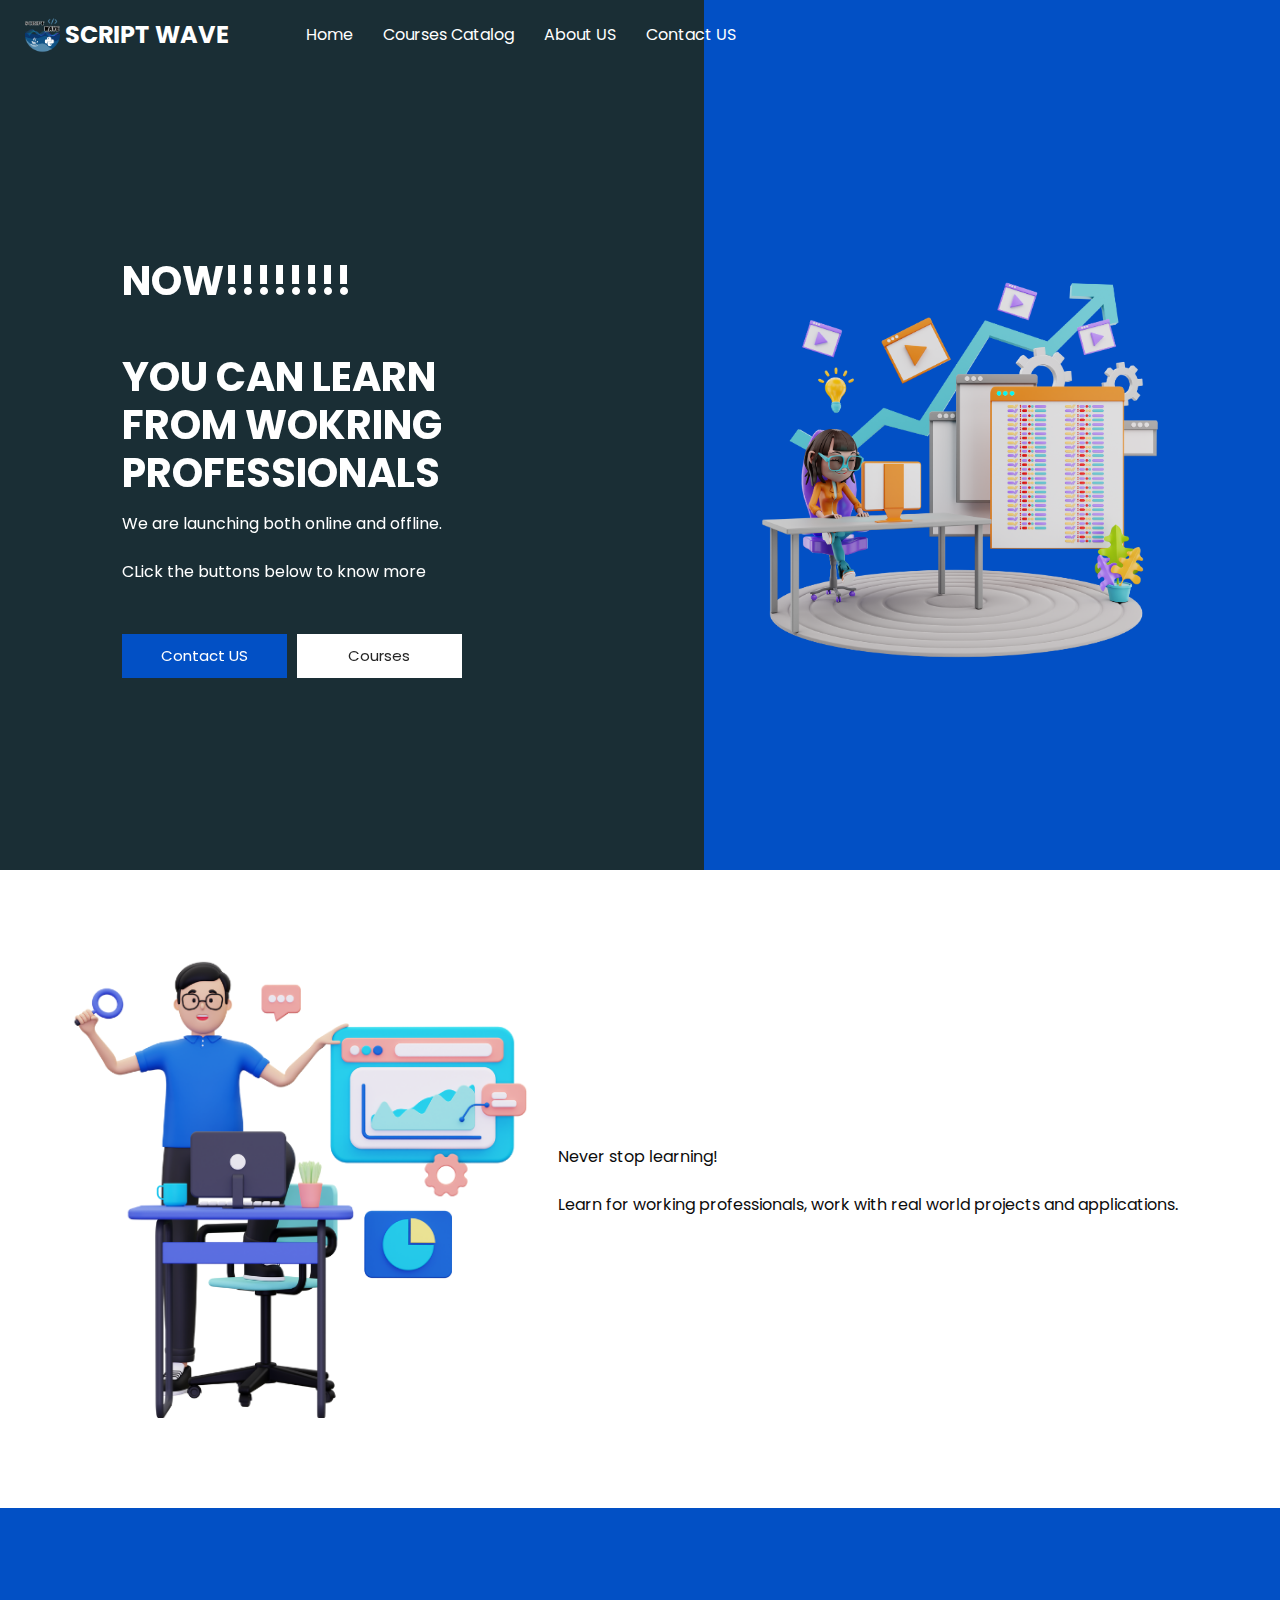
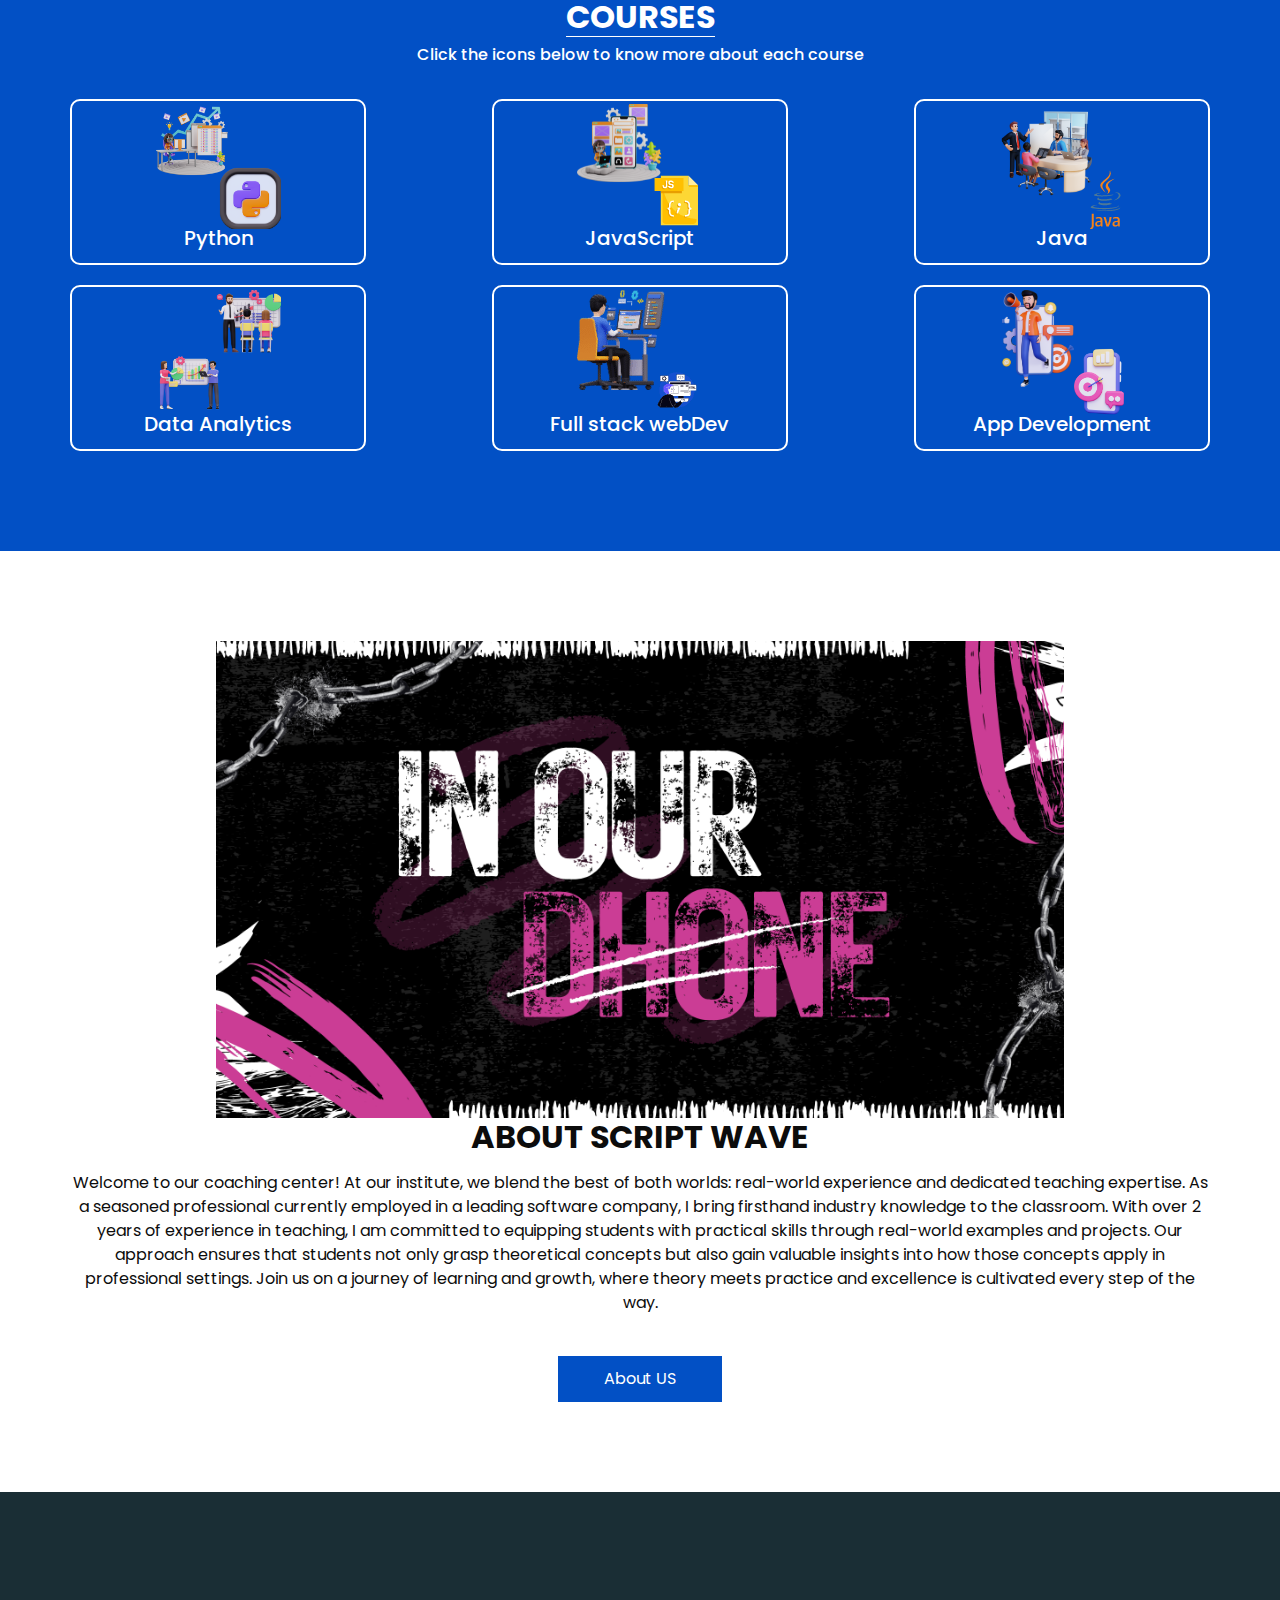
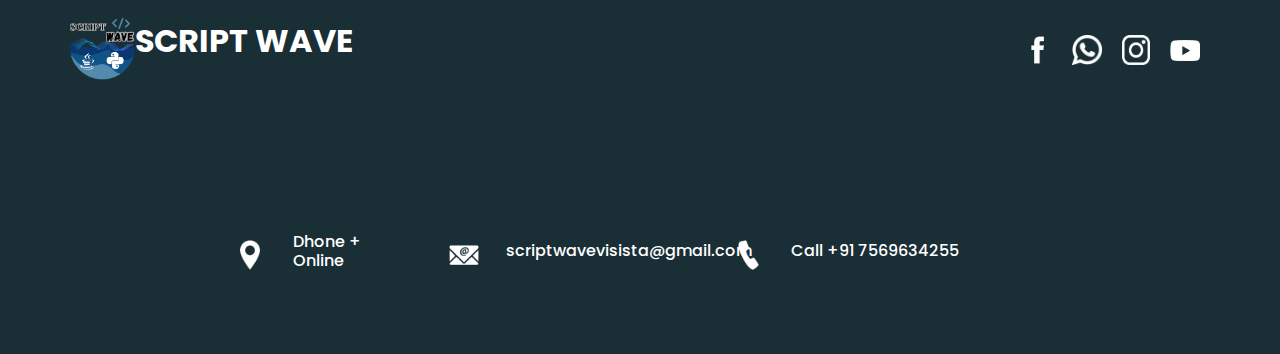
<file: index.html>
<!DOCTYPE html>
<html>

<head>
  <!-- Basic -->
  <meta charset="utf-8" />
  <meta http-equiv="X-UA-Compatible" content="IE=edge" />
  <!-- Mobile Metas -->
  <meta name="viewport" content="width=device-width, initial-scale=1, shrink-to-fit=no" />
  <!-- Site Metas -->
  <meta name="keywords" content="" />
  <meta name="description" content="" />
  <meta name="author" content="" />

  <title>Script Wave</title>
  <link rel="icon" href="images/logo.png" type="image/x-icon">

  <!-- bootstrap core css -->
  <link rel="stylesheet" type="text/css" href="css/bootstrap.css" />

  <link href="https://fonts.googleapis.com/css?family=Poppins:400,700&display=swap" rel="stylesheet">
  <!-- Custom styles for this template -->
  <link href="css/style.css" rel="stylesheet" />
  <!-- responsive style -->
  <link href="css/responsive.css" rel="stylesheet" />
</head>
<!-- Google tag (gtag.js) -->
<script async src="https://www.googletagmanager.com/gtag/js?id=G-L0RWZ3F7BE"></script>
<script>
  window.dataLayer = window.dataLayer || [];
  function gtag(){dataLayer.push(arguments);}
  gtag('js', new Date());

  gtag('config', 'G-L0RWZ3F7BE');
</script>
<body>
  <div class="hero_area">
    <!-- header section strats -->
    <header class="header_section">
      <div class="container-fluid">
        <nav class="navbar navbar-expand-lg custom_nav-container">
          <a class="navbar-brand" href="index.html">
            <img src="images/logo.png" alt="" />
            <span>
              SCRIPT WAVE
            </span>
          </a>
          <button style="display: none;" class="navbar-toggler" type="button" data-toggle="collapse" data-target="#navbarSupportedContent" aria-controls="navbarSupportedContent" aria-expanded="false" aria-label="Toggle navigation">
            <span class="navbar-toggler-icon"></span>
          </button>

          <div class="collapse navbar-collapse">
            <ul class="navbar-nav  ">
              <li class="nav-item active">
                <a class="nav-link" href="index.html">Home <span class="sr-only">(current)</span></a>
              </li>
              <li class="nav-item">
                <a class="nav-link" href="Courses.html">Courses Catalog </a>
              </li>
              <li class="nav-item">
                <a class="nav-link" href="about.html"> About US</a>
              </li>
              <!-- <li class="nav-item">
                <a class="nav-link" href="work.html">Work </a>
              </li> -->
              <li class="nav-item">
                <a class="nav-link" href="Contact.html"> Contact US </a>
              </li>
              
            </ul>
            <div class="user_option">
              <a href="">
                <span>
                </span>
              </a>
              <!-- <form class="form-inline my-2 my-lg-0 ml-0 ml-lg-4 mb-3 mb-lg-0">
                <button class="btn  my-2 my-sm-0 nav_search-btn" type="submit"></button>
              </form> -->
            </div>
          </div>
          <div>
            <div class="custom_menu-btn ">
              <!-- <button>
                <span class=" s-1">

                </span>
                <span class="s-2">

                </span>
                <span class="s-3">

                </span>
              </button> -->
            </div>
          </div>

        </nav>
      </div>
    </header>
    <!-- end header section -->
    <!-- slider section -->
    <section class="slider_section ">
      <div class="carousel_btn-container">
        <!-- <a class="carousel-control-prev" href="#carouselExampleIndicators" role="button" data-slide="prev">
          <span class="sr-only">Previous</span>
        </a>
        <a class="carousel-control-next" href="#carouselExampleIndicators" role="button" data-slide="next">
          <span class="sr-only">Next</span>
        </a> -->
      </div>
      <div id="carouselExampleIndicators" class="carousel slide" data-ride="carousel">
        <!-- <ol class="carousel-indicators">
          <li data-target="#carouselExampleIndicators" data-slide-to="0" class="active">01</li>
          <li data-target="#carouselExampleIndicators" data-slide-to="1">02</li>
          <li data-target="#carouselExampleIndicators" data-slide-to="2">03</li>
        </ol> -->
        <div class="carousel-inner">
          <div class="carousel-item active">
            <div class="container-fluid">
              <div class="row">
                <div class="col-md-5 offset-md-1">
                  <div class="detail-box">
                    <h1>
                      NOW!!!!!!!! <br> <br>
                      You can Learn <br>
                      from wokring professionals
                    </h1>
                    <p>
                      We are launching both online and offline. 
                      <br> <br>
                      CLick the buttons below to know more
                    </p>
                    <div class="btn-box">
                      <a href="Contact.html" class="btn-1">
                        Contact US
                      </a>
                      <a href="Courses.html" class="btn-2">
                        Courses
                      </a>
                    </div>
                  </div>
                </div>
                <div class="offset-md-1 col-md-4 img-container">
                  <div class="img-box">
                    <img src="images/Slider-3.png" alt="">
                  </div>
                </div>
              </div>
            </div>
          </div>
          <!-- <div class="carousel-item ">
            <div class="container-fluid">
              <div class="row">
                <div class="col-md-5 offset-md-1">
                  <div class="detail-box">
                    <h1>
                    NOW!!!!!!!! <br>  <br>
                    You can Learn <br>
                    from wokring professionals
                  </h1>
                    <p>
                      It is a long established fact that a reader will be distracted by
                      the readable content of a page
                    </p>
                    <div class="btn-box">
                      <a href="" class="btn-1">
                        About Us
                      </a>
                      <a href="" class="btn-2">
                        Get A Quote
                      </a>
                    </div>
                  </div>
                </div>
                <div class="offset-md-1 col-md-4 img-container">
                  <div class="img-box">
                    <img src="images/Slider-1.png" alt="">
                  </div>
                </div>
              </div>
            </div>
          </div>
          <div class="carousel-item ">
            <div class="container-fluid">
              <div class="row">
                <div class="col-md-5 offset-md-1">
                  <div class="detail-box">
                    <h1>
                      NOW!!!!!!!! <br>  <br>
                      You can Learn <br>
                      from wokring professionals
                    </h1>
                    <p>
                      It is a long established fact that a reader will be distracted by
                      the readable content of a page
                    </p>
                    <div class="btn-box">
                      <a href="" class="btn-1">
                        About Us
                      </a>
                      <a href="" class="btn-2">
                        Get A Quote
                      </a>
                    </div>
                  </div>
                </div>
                <div class="offset-md-1 col-md-4 img-container">
                  <div class="img-box">
                    <img src="images/Slider-2.png" alt="">
                  </div>
                </div>
              </div>
            </div>
          </div>
        </div> -->

      </div>

    </section>
    <!-- end slider section -->
  </div>


  <!-- experience section -->

  <section class="experience_section layout_padding">
    <div class="container">
      <div class="row">
        <div class="col-md-5">
          <div class="img-box">
            <img src="images/experience-img.png" alt="">
          </div>
        </div>
        <div class="col-md-7">
          <div class="detail-box">
            <div class="heading_container">
              <p>
              Never stop learning! <br> <br>
              Learn for working professionals, work with real world projects and applications.
            </p>
            </div>
            <p>
              
            </p>
            <!-- <div class="btn-box">
              <a href="" class="btn-1">
                Read More
              </a>
              <a href="" class="btn-2">
                Hire
              </a>
            </div> -->
          </div>
        </div>

      </div>
    </div>
  </section>

  <!-- end experience section -->

  <!-- category section -->

  <section class="category_section layout_padding">
    <div class="container">
      <div class="heading_container">
        <h2>
          Courses
        </h2>
      </div>
      <div id="click_here"><h6>Click the icons below to know more about each course</h6></div>
      <div class="category_container">

        <div class="box">
          <div class="img-box">
            <a href="https://script-wave1234567.my.canva.site/swpy"  target="_blank"><img src="images/c1.png" alt=""></a>
          </div>
          <div class="detail-box">
            <h5>
              <a href="https://script-wave1234567.my.canva.site/swpy"  target="_blank" style="color: white;">Python </a>
            </h5>
          </div>
        </div>
        <div class="box">
          <div class="img-box">
            <a href="https://script-wave1234567.my.canva.site/swjs" target="_blank"><img src="images/c2.png" alt=""></a>
          </div>
          <div class="detail-box">
            <h5>
              <a href="https://script-wave1234567.my.canva.site/swjs" target="_blank" style="color: white;">JavaScript </a>
            </h5>
          </div>
        </div>
        <div class="box">
          <div class="img-box">
            <a href="https://script-wave1234567.my.canva.site/swjava" target="_blank"><img src="images/c3.png" alt=""></a>
          </div>
          <div class="detail-box">
            <h5>
              <a href="https://script-wave1234567.my.canva.site/swjava"  target="_blank"style="color: white;">Java </a>
            </h5>
          </div>
        </div>
        <div class="box">
          <div class="img-box">
            <a href="https://script-wave1234567.my.canva.site/swana" target="_blank"><img src="images/c4.png" alt=""></a>
          </div>
          <div class="detail-box">
            <h5>
              <a href="https://script-wave1234567.my.canva.site/swana" target="_blank" style="color: white;">Data Analytics </a>
            </h5>
          </div>
        </div>
        <div class="box">
          <div class="img-box">
            <a href="https://script-wave1234567.my.canva.site/swfs" target="_blank"><img src="images/c5.png" alt=""></a>
          </div>
          <div class="detail-box">
            <h5>
              <a href="https://script-wave1234567.my.canva.site/swfs" target="_blank" style="color: white;">Full stack webDev </a>
            </h5>
          </div>
        </div>
        <div class="box">
          <div class="img-box">
            <a href="https://script-wave1234567.my.canva.site/swad" target="_blank"><img src="images/c6.png" alt=""></a>
          </div>
          <div class="detail-box">
            <h5>
              <a href="https://script-wave1234567.my.canva.site/swad" target="_blank" style="color: white;">App Development </a>
            </h5>
          </div>
        </div>
      </div>
    </div>
  </section>


  <!-- end category section -->

  <!-- about section -->

  <section class="about_section layout_padding">
    <div class="container">
      <div class="row">
        <div class="col-md-10 col-lg-9 mx-auto">
          <div class="img-box">
            <img src="images/about-img.png" alt="">
          </div>
        </div>
      </div>
      <div class="detail-box">
        <h2>
          About SCRIPT WAVE
        </h2>
        <p>
          Welcome to our coaching center! At our institute, we blend the best of both worlds: real-world experience and dedicated teaching expertise. As a seasoned professional currently employed in a leading software company, I bring firsthand industry knowledge to the classroom. With over 2 years of experience in teaching, I am committed to equipping students with practical skills through real-world examples and projects. Our approach ensures that students not only grasp theoretical concepts but also gain valuable insights into how those concepts apply in professional settings. Join us on a journey of learning and growth, where theory meets practice and excellence is cultivated every step of the way.
        </p>
        <a href="about.html">
          About US
        </a>
      </div>
    </div>
    
  </section>
  

  <!-- end about section -->

  <!-- freelance section -->

  <!-- <section class="freelance_section ">
    <div id="accordion">
      <div class="container-fluid">
        <div class="row">
          <div class="col-md-5 offset-md-1">
            <div class="detail-box">
              <div class="heading_container">
                <h2>
                  Work Freelaner Has Done
                </h2>
              </div>
              <div class="tab_container">
                <div class="t-link-box" data-toggle="collapse" data-target="#collapseOne" aria-expanded="true" aria-controls="collapseOne">
                  <div class="img-box">
                    <img src="images/f1.png" alt="">
                  </div>
                  <div class="detail-box">
                    <h5>
                      $250 Million
                    </h5>
                    <h3>
                      Paid to Freelancers
                    </h3>
                  </div>
                </div>
                <div class="t-link-box collapsed" data-toggle="collapse" data-target="#collapseTwo" aria-expanded="false" aria-controls="collapseTwo">
                  <div class="img-box">
                    <img src="images/f2.png" alt="">
                  </div>
                  <div class="detail-box">
                    <h5>
                      2 Million
                    </h5>
                    <h3>
                      Paid Invoices
                    </h3>
                  </div>
                </div>
                <div class="t-link-box collapsed" data-toggle="collapse" data-target="#collapseThree" aria-expanded="false" aria-controls="collapseThree">
                  <div class="img-box">
                    <img src="images/f3.png" alt="">
                  </div>
                  <div class="detail-box">
                    <h5>
                      700,000
                    </h5>
                    <h3>
                      Worldwide Freelancer
                    </h3>
                  </div>
                </div>
                <div class="t-link-box collapsed" data-toggle="collapse" data-target="#collapseFour" aria-expanded="false" aria-controls="collapseFour">
                  <div class="img-box">
                    <img src="images/f4.png" alt="">
                  </div>
                  <div class="detail-box">
                    <h5>
                      98%
                    </h5>
                    <h3>
                      Customer <br>
                      Satisfaction Rate
                    </h3>
                  </div>
                </div>
              </div>
            </div>
          </div>
          <div class="col-md-6">
            <div class="collapse show" id="collapseOne" aria-labelledby="headingOne" data-parent="#accordion">
              <div class="img-box">
                <img src="images/freelance-img.jpg" alt="">
              </div>
            </div>
            <div class="collapse" id="collapseTwo" aria-labelledby="headingTwo" data-parent="#accordion">
              <div class="img-box">
                <img src="images/freelance-img.jpg" alt="">
              </div>
            </div>
            <div class="collapse" id="collapseThree" aria-labelledby="headingThree" data-parent="#accordion">
              <div class="img-box">
                <img src="images/freelance-img.jpg" alt="">
              </div>
            </div>
            <div class="collapse" id="collapseFour" aria-labelledby="headingfour" data-parent="#accordion">
              <div class="img-box">
                <img src="images/freelance-img.jpg" alt="">
              </div>
            </div>
          </div>
        </div>
      </div>
    </div>
  </section> -->

  <!-- end freelance section -->

  <!-- client section -->

  <!-- <section class="client_section layout_padding">
    <div class="container">
      <div class="row">
        <div class="col-lg-9 col-md-10 mx-auto">
          <div class="heading_container">
            <h2>
              Testimonial
            </h2>
          </div>
          <div id="carouselExampleControls" class="carousel slide" data-ride="carousel">
            <div class="carousel-inner">
              <div class="carousel-item active">
                <div class="detail-box">
                  <h4>
                    John Hissona
                  </h4>
                  <p>
                    passages of Lorem Ipsum available, but the majority have suffered alteration in some form, by injected humour, or randomised words which don't look even slightly believable. If youThere are many variations of passages of Lorem Ipsum available, but the majority have suffered alteration in s
                  </p>
                  <img src="images/quote.png" alt="">
                </div>
              </div>
              <div class="carousel-item">
                <div class="detail-box">
                  <h4>
                    John Hissona
                  </h4>
                  <p>
                    passages of Lorem Ipsum available, but the majority have suffered alteration in some form, by injected humour, or randomised words which don't look even slightly believable. If youThere are many variations of passages of Lorem Ipsum available, but the majority have suffered alteration in s
                  </p>
                  <img src="images/quote.png" alt="">
                </div>
              </div>
              <div class="carousel-item">
                <div class="detail-box">
                  <h4>
                    John Hissona
                  </h4>
                  <p>
                    passages of Lorem Ipsum available, but the majority have suffered alteration in some form, by injected humour, or randomised words which don't look even slightly believable. If youThere are many variations of passages of Lorem Ipsum available, but the majority have suffered alteration in s
                  </p>
                  <img src="images/quote.png" alt="">
                </div>
              </div>
            </div>
            <a class="carousel-control-prev" href="#carouselExampleControls" role="button" data-slide="prev">
              <span class="sr-only">Previous</span>
            </a>
            <a class="carousel-control-next" href="#carouselExampleControls" role="button" data-slide="next">
              <span class="sr-only">Next</span>
            </a>
          </div>
        </div>
      </div>
    </div>
  </section> -->

  <!-- end client section -->



  <!-- info section -->
  
  <section class="info_section ">
    <div class="info_container layout_padding-top">
      <div class="container">
        <div class="info_top">
          <div class="info_logo">
            <img src="images/logo.png" alt="" />
            
            <span>
                 SCRIPT WAVE
            </span>
          </div>
          <div class="social_box">
            <a href="https://www.facebook.com/profile.php?id=61559275296188" target="_blank">
              <img src="images/fb.png" alt="">
            </a>
            <a href="https://wa.me/917569634255" target="_blank">
              <img src="images/whatsapp.png" alt="">
            </a>
            <!-- <a href="#">
              <img src="images/linkedin.png" alt="">
            </a> -->
            <a href="https://www.instagram.com/scriptwavetraining/" target="_blank">
              <img src="images/instagram.png" alt="">
            </a>
            <a href="https://www.youtube.com/channel/UCXY_vnpCNcsCxXScBrizWcA" target="_blank">
              <img src="images/youtube.png" alt="">
            </a>
          </div>
        </div>

        <!-- <div class="info_main">
          <div class="row">
            <div class="col-md-3 col-lg-2">
              <div class="info_link-box">
                <h5>
                  Useful Link
                </h5>
                <ul>
                  <li class=" active">
                    <a class="" href="index.html">Home <span class="sr-only">(current)</span></a>
                  </li>
                  <li class="">
                    <a class="" href="about.html">About </a>
                  </li>
                 <li class="">
                    <a class="" href="work.html">Work </a>
                  </li>
                  <li class="">
                    <a class="" href="category.html">Category </a>
                  </li>
                </ul>
              </div>
            </div>
            <div class="col-md-3 ">
              <h5>
                Offices
              </h5>
              <p>
                Readable content of a page when looking at its layoutreadable content of a page when looking at its layout
              </p>
            </div>

            <div class="col-md-3 col-lg-2 offset-lg-1">
              <h5>
                Information
              </h5>
              <p>
                Readable content of a page when looking at its layoutreadable content of a page when looking at its layout
              </p>
            </div>

            <div class="col-md-3  offset-lg-1">
              <div class="info_form ">
                <h5>
                  Newsletter
                </h5>
                <form action="">
                  <input type="email" placeholder="Email">
                  <button>
                    Subscribe
                  </button>
                </form>
              </div>
            </div>
          </div>
        </div>
        <div class="row"> -->
          <div class="col-lg-9 col-md-10 mx-auto">
            <div class="info_contact layout_padding2">
              <div class="row">
                <div class="col-md-3">
                  <a href="https://maps.app.goo.gl/gwCqbTby2M7iD9GV6" target="_blank" class="link-box">
                    <div class="img-box">
                      <img src="images/location.png" alt="">
                    </div>
                    <div class="detail-box">
                      <h6>
                        Dhone + Online
                      </h6>
                    </div>
                  </a>
                </div>
                <div class="col-md-4">
                  <a href="mailto:scriptwavevisista@gmail.com" target="_blank" class="link-box">
                    <div class="img-box">
                      <img src="images/mail.png" alt="">
                    </div>
                    <div class="detail-box">
                      <h6>
                        scriptwavevisista@gmail.com
                      </h6>
                    </div>
                  </a>
                </div>
                
                <div class="col-md-5">
                  <a href="tel:+917569634255" class="link-box">
                    <div class="img-box">
                      <img src="images/call.png" alt="">
                    </div>
                    <div class="detail-box">
                      <h6>
                        Call +91 7569634255
                      </h6>
                    </div>
                  </a>
                </div>
              </div>
            </div>
          </div>
        </div>

      </div>
    </div>
  </section>

  <!-- end info section -->

  <!-- footer section -->
  <!-- <footer class="container-fluid footer_section ">
    <div class="container">
      <p>
        &copy; <span id="displayDate"></span> All Rights Reserved By
        <a href="https://html.design/">Free Html Templates</a>
      </p>
    </div>
  </footer> -->
  <!-- end  footer section -->


  <script src="js/jquery-3.4.1.min.js"></script>
  <script src="js/bootstrap.js"></script>
  <script src="js/custom.js"></script>


</body>
</body>

</html>
</file>
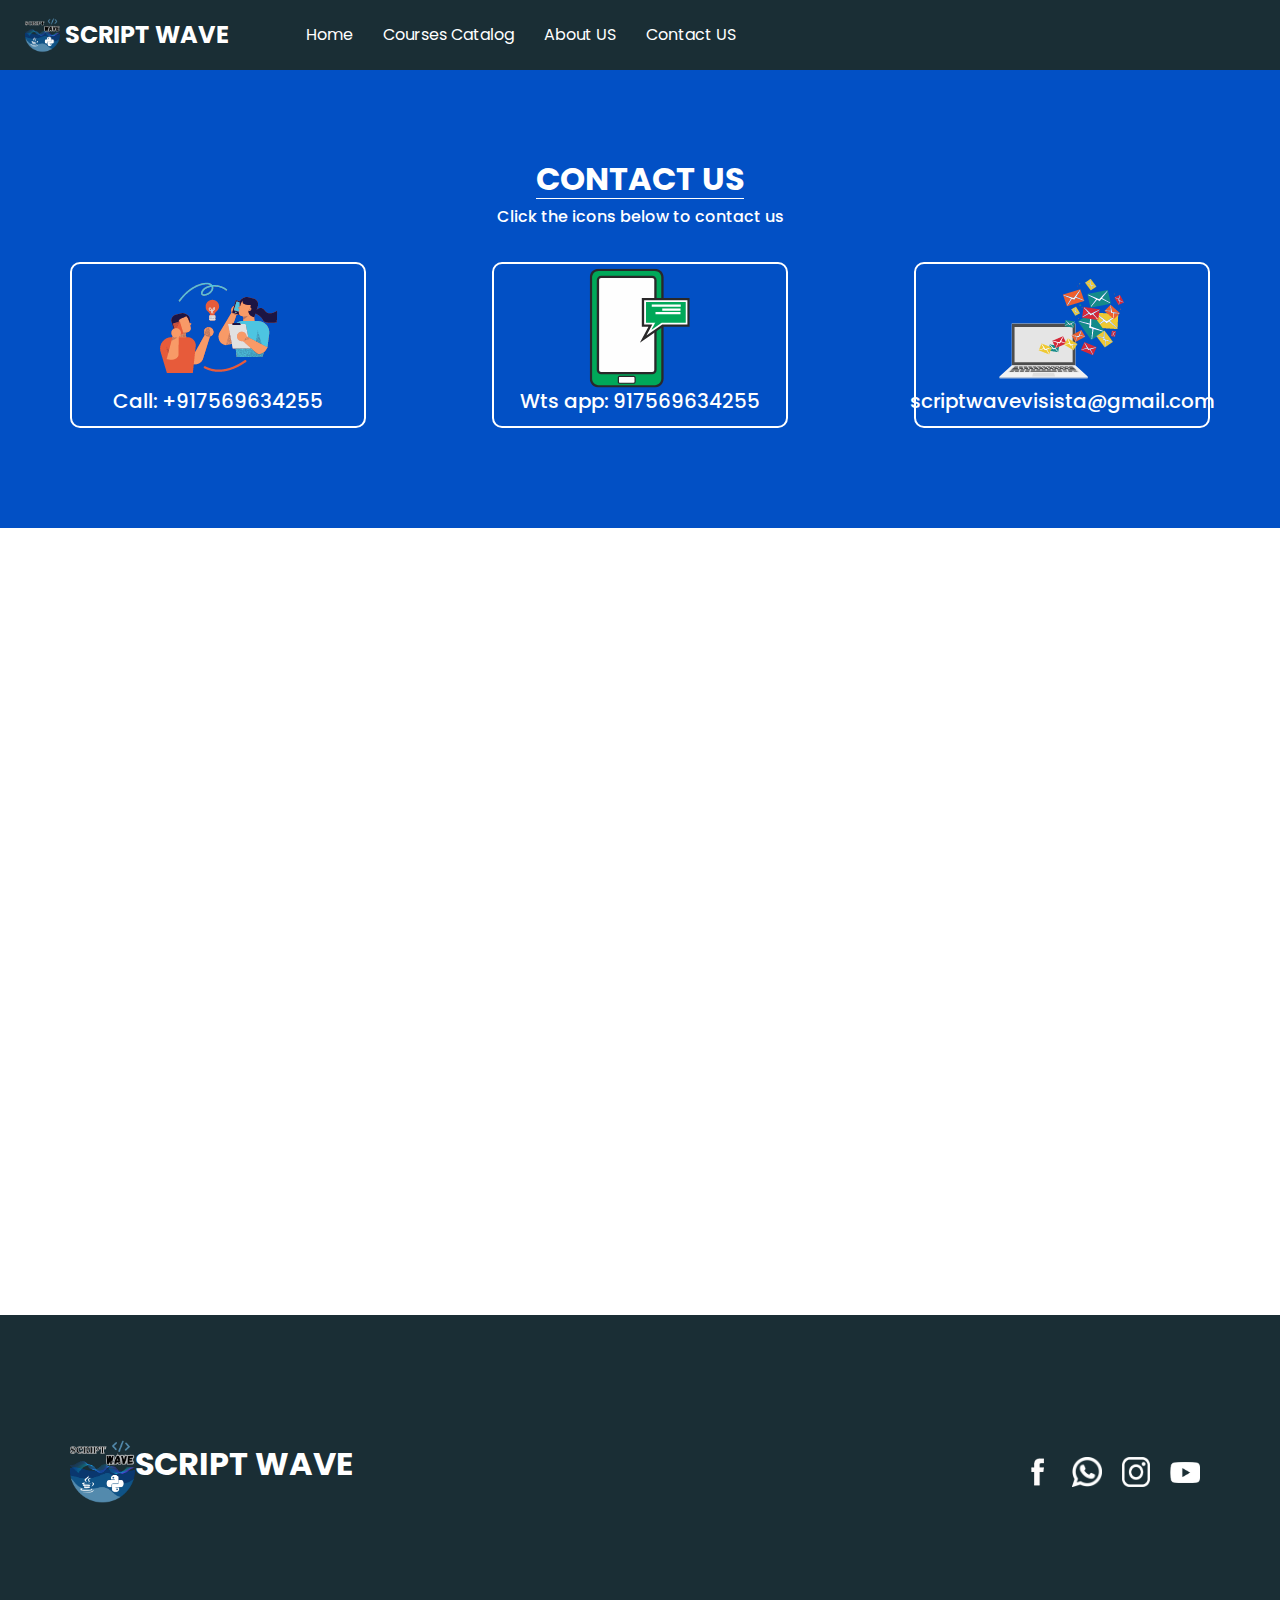
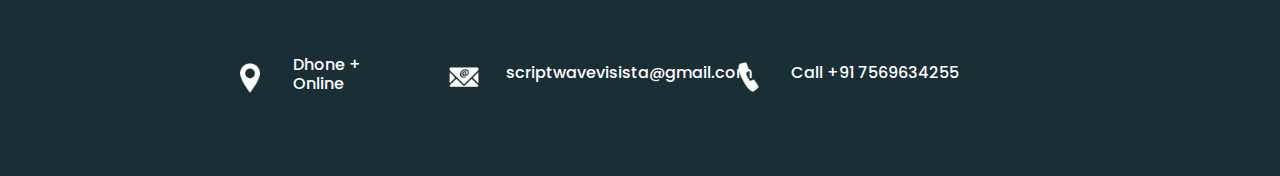
<file: Contact.html>
<!DOCTYPE html>
<html>

<head>
  <!-- Basic -->
  <meta charset="utf-8" />
  <meta http-equiv="X-UA-Compatible" content="IE=edge" />
  <!-- Mobile Metas -->
  <meta name="viewport" content="width=device-width, initial-scale=1, shrink-to-fit=no" />
  <!-- Site Metas -->
  <meta name="keywords" content="" />
  <meta name="description" content="" />
  <meta name="author" content="" />

  <title>Script Wave</title>
  <link rel="icon" href="images/logo.png" type="image/x-icon">
  <!-- bootstrap core css -->
  <link rel="stylesheet" type="text/css" href="css/bootstrap.css" />

  <link href="https://fonts.googleapis.com/css?family=Poppins:400,700&display=swap" rel="stylesheet">
  <!-- Custom styles for this template -->
  <link href="css/style.css" rel="stylesheet" />
  <!-- responsive style -->
  <link href="css/responsive.css" rel="stylesheet" />
</head>
<!-- Google tag (gtag.js) -->
<script async src="https://www.googletagmanager.com/gtag/js?id=G-L0RWZ3F7BE"></script>
<script>
  window.dataLayer = window.dataLayer || [];
  function gtag(){dataLayer.push(arguments);}
  gtag('js', new Date());

  gtag('config', 'G-L0RWZ3F7BE');
</script>
<body class="sub_page">
  <div class="hero_area">
    <!-- header section strats -->
    <header class="header_section">
      <div class="container-fluid">
        <nav class="navbar navbar-expand-lg custom_nav-container">
          <a class="navbar-brand" href="index.html">
            <img src="images/logo.png" alt="" />
            <span>
              SCRIPT WAVE
            </span>
          </a>
          <button style="display: none;" class="navbar-toggler" type="button" data-toggle="collapse" data-target="#navbarSupportedContent" aria-controls="navbarSupportedContent" aria-expanded="false" aria-label="Toggle navigation">
            <span class="navbar-toggler-icon"></span>
          </button>

          <div class="collapse navbar-collapse">
            <ul class="navbar-nav  ">
              <li class="nav-item active">
                <a class="nav-link" href="index.html">Home <span class="sr-only">(current)</span></a>
              </li>
              <li class="nav-item">
                <a class="nav-link" href="Courses.html">Courses Catalog </a>
              </li>
              <li class="nav-item">
                <a class="nav-link" href="about.html"> About US</a>
              </li>
              <!-- <li class="nav-item">
                <a class="nav-link" href="work.html">Work </a>
              </li> -->
              <li class="nav-item">
                <a class="nav-link" href="Contact.html"> Contact US </a>
              </li>

            </ul>
            <div class="user_option">
              <a href="">
                <span>
                </span>
              </a>
              <!-- <form class="form-inline my-2 my-lg-0 ml-0 ml-lg-4 mb-3 mb-lg-0">
                <button class="btn  my-2 my-sm-0 nav_search-btn" type="submit"></button>
              </form> -->
            </div>
          </div>
          <div>
            <div class="custom_menu-btn ">
              <!-- <button>
                <span class=" s-1">

                </span>
                <span class="s-2">

                </span>
                <span class="s-3">

                </span>
              </button> -->
            </div>
          </div>

        </nav>
      </div>
    </header>
    <!-- end header section -->
  </div>
  <section class="category_section layout_padding">
    <div class="container">
      <div class="heading_container">
        <h2>
          Contact US
        </h2>
      </div>
      <div id="click_here"><h6>Click the icons below to contact us</h6></div>
      <div class="category_container">

        <div class="box">
          <div class="img-box">
            <a href="tel:+917569634255"  target="_blank"><img src="images/1.png" alt=""></a>
          </div>
          <div class="detail-box">
            <h5>
              <a href="tel:+917569634255"  target="_blank" style="color: white;">Call: +917569634255</a>
            </h5>
          </div>
        </div>
        <div class="box">
          <div class="img-box">
            <a href="https://wa.me/917569634255" target="_blank"><img src="images/2.png" alt=""></a>
          </div>
          <div class="detail-box">
            <h5>
              <a href="https://wa.me/917569634255" target="_blank" style="color: white;">Wts app: 917569634255 </a>
            </h5>
          </div>
        </div>
        <div class="box">
          <div class="img-box">
            <a href="mailto:scriptwavevisista@gmail.com" target="_blank"><img src="images/3.png" alt=""></a>
          </div>
          <div class="detail-box">
            <h5>
              <a href="mailto:scriptwavevisista@gmail.com"  target="_blank"style="color: white;">scriptwavevisista@gmail.com </a>
            </h5>
          </div>
        </div>
        <!-- <div class="box">
          <div class="img-box">
            <a href="https://script-wave1234567.my.canva.site/swana" target="_blank"><img src="images/c4.png" alt=""></a>
          </div>
          <div class="detail-box">
            <h5>
              <a href="https://script-wave1234567.my.canva.site/swana" target="_blank" style="color: white;">Data Analytics </a>
            </h5>
          </div>
        </div>
        <div class="box">
          <div class="img-box">
            <a href="https://script-wave1234567.my.canva.site/swfs" target="_blank"><img src="images/c5.png" alt=""></a>
          </div>
          <div class="detail-box">
            <h5>
              <a href="https://script-wave1234567.my.canva.site/swfs" target="_blank" style="color: white;">Full stack webDev </a>
            </h5>
          </div>
        </div>
        <div class="box">
          <div class="img-box">
            <a href="https://script-wave1234567.my.canva.site/swad" target="_blank"><img src="images/c6.png" alt=""></a>
          </div>
          <div class="detail-box">
            <h5>
              <a href="https://script-wave1234567.my.canva.site/swad" target="_blank" style="color: white;">App Development </a>
            </h5>
          </div>
        </div> -->
      </div>
    </div>
  </section>

  <!-- freelance section -->

  <!-- <section class="freelance_section layout_padding">
    <div id="accordion">
      <div class="container-fluid">
        <div class="row">
          <div class="col-md-5 offset-md-1">
            <div class="detail-box">
              <div class="heading_container">
                <h2>
                  Learn from experts
                </h2>
              </div>
              <div class="tab_container">
                <div class="t-link-box" data-toggle="collapse" data-target="#collapseOne" aria-expanded="true" aria-controls="collapseOne">
                  <div class="img-box">
                    <a href=""> <img src="images/whatsapp.png" alt=""> </a>
                  </div>
                  <div class="detail-box">
                    <h5>
                      $250 Million
                    </h5>
                    <h3>
                      Paid to Freelancers
                    </h3>
                  </div>
                </div>
                <div class="t-link-box collapsed" data-toggle="collapse" data-target="#collapseTwo" aria-expanded="false" aria-controls="collapseTwo">
                  <div class="img-box">
                    <img src="images/f2.png" alt="">
                  </div>
                  <div class="detail-box">
                    <h5>
                      2 Million
                    </h5>
                    <h3>
                      Paid Invoices
                    </h3>
                  </div>
                </div>
                <div class="t-link-box collapsed" data-toggle="collapse" data-target="#collapseThree" aria-expanded="false" aria-controls="collapseThree">
                  <div class="img-box">
                    <img src="images/f3.png" alt="">
                  </div>
                  <div class="detail-box">
                    <h5>
                      700,000
                    </h5>
                    <h3>
                      Worldwide Freelancer
                    </h3>
                  </div>
                </div>
                <div class="t-link-box collapsed" data-toggle="collapse" data-target="#collapseFour" aria-expanded="false" aria-controls="collapseFour">
                  <div class="img-box">
                    <img src="images/f4.png" alt="">
                  </div>
                  <div class="detail-box">
                    <h5>
                      98%
                    </h5>
                    <h3>
                      Customer <br>
                      Satisfaction Rate
                    </h3>
                  </div>
                </div>
              </div>
            </div>
          </div>
          <div class="col-md-6">
            <div class="collapse show" id="collapseOne" aria-labelledby="headingOne" data-parent="#accordion">
              <div class="img-box">
                <img src="images/freelance-img.jpg" alt="">
              </div>
            </div>
            <div class="collapse" id="collapseTwo" aria-labelledby="headingTwo" data-parent="#accordion">
              <div class="img-box">
                <img src="images/freelance-img.jpg" alt="">
              </div>
            </div>
            <div class="collapse" id="collapseThree" aria-labelledby="headingThree" data-parent="#accordion">
              <div class="img-box">
                <img src="images/freelance-img.jpg" alt="">
              </div>
            </div>
            <div class="collapse" id="collapseFour" aria-labelledby="headingfour" data-parent="#accordion">
              <div class="img-box">
                <img src="images/freelance-img.jpg" alt="">
              </div>
            </div>
          </div>
        </div>
      </div>
    </div>
  </section> -->
  <section class="about_section layout_padding">
    <div id="g_form" style="align-items: center;"><iframe src="https://docs.google.com/forms/d/e/1FAIpQLSf-pYSiRetPg95xMrREHj5laud_BIn0UOIdXBOtltiB9p33BA/viewform?embedded=true" width="500" height="600" frameborder="0" marginheight="0" marginwidth="0">Loading…</iframe></div>
      </section>
  <!-- end freelance section -->

  <!-- info section -->

  <section class="info_section ">
    <div class="info_container layout_padding-top">
      <div class="container">
        <div class="info_top">
          <div class="info_logo">
            <img src="images/logo.png" alt="" />

            <span>
                 SCRIPT WAVE
            </span>
          </div>
          <div class="social_box">
            <a href="https://www.facebook.com/profile.php?id=61559275296188" target="_blank">
              <img src="images/fb.png" alt="">
            </a>
            <a href="https://wa.me/917569634255" target="_blank">
              <img src="images/whatsapp.png" alt="">
            </a>
            <!-- <a href="#">
              <img src="images/linkedin.png" alt="">
            </a> -->
            <a href="https://www.instagram.com/scriptwavetraining/" target="_blank">
              <img src="images/instagram.png" alt="">
            </a>
            <a href="https://www.youtube.com/channel/UCXY_vnpCNcsCxXScBrizWcA" target="_blank">
              <img src="images/youtube.png" alt="">
            </a>
          </div>
        </div>

        <!-- <div class="info_main">
          <div class="row">
            <div class="col-md-3 col-lg-2">
              <div class="info_link-box">
                <h5>
                  Useful Link
                </h5>
                <ul>
                  <li class=" active">
                    <a class="" href="index.html">Home <span class="sr-only">(current)</span></a>
                  </li>
                  <li class="">
                    <a class="" href="about.html">About </a>
                  </li>
                 <li class="">
                    <a class="" href="work.html">Work </a>
                  </li>
                  <li class="">
                    <a class="" href="category.html">Category </a>
                  </li>
                </ul>
              </div>
            </div>
            <div class="col-md-3 ">
              <h5>
                Offices
              </h5>
              <p>
                Readable content of a page when looking at its layoutreadable content of a page when looking at its layout
              </p>
            </div>

            <div class="col-md-3 col-lg-2 offset-lg-1">
              <h5>
                Information
              </h5>
              <p>
                Readable content of a page when looking at its layoutreadable content of a page when looking at its layout
              </p>
            </div>

            <div class="col-md-3  offset-lg-1">
              <div class="info_form ">
                <h5>
                  Newsletter
                </h5>
                <form action="">
                  <input type="email" placeholder="Email">
                  <button>
                    Subscribe
                  </button>
                </form>
              </div>
            </div>
          </div>
        </div>
        <div class="row"> -->
        <div class="col-lg-9 col-md-10 mx-auto">
          <div class="info_contact layout_padding2">
            <div class="row">
              <div class="col-md-3">
                <a href="https://maps.app.goo.gl/gwCqbTby2M7iD9GV6" target="_blank" class="link-box">
                  <div class="img-box">
                    <img src="images/location.png" alt="">
                  </div>
                  <div class="detail-box">
                    <h6>
                      Dhone + Online
                    </h6>
                  </div>
                </a>
              </div>
              <div class="col-md-4">
                <a href="mailto:scriptwavevisista@gmail.com" target="_blank" class="link-box">
                  <div class="img-box">
                    <img src="images/mail.png" alt="">
                  </div>
                  <div class="detail-box">
                    <h6>
                      scriptwavevisista@gmail.com
                    </h6>
                  </div>
                </a>
              </div>

              <div class="col-md-5">
                <a href="tel:+917569634255" class="link-box">
                  <div class="img-box">
                    <img src="images/call.png" alt="">
                  </div>
                  <div class="detail-box">
                    <h6>
                      Call +91 7569634255
                    </h6>
                  </div>
                </a>
              </div>
            </div>
          </div>
        </div>
      </div>

    </div>
    </div>
  </section>

  <!-- end info section -->

  <!-- footer section -->
<!--  <footer class="container-fluid footer_section ">-->
<!--    <div class="container">-->
<!--      <p>-->
<!--        &copy; <span id="displayDate"></span> All Rights Reserved By-->
<!--        <a href="https://html.design/">Free Html Templates</a>-->
<!--      </p>-->
<!--    </div>-->
<!--  </footer>-->
  <!-- end  footer section -->


  <script src="js/jquery-3.4.1.min.js"></script>
  <script src="js/bootstrap.js"></script>
  <script src="js/custom.js"></script>



</body>
</body>

</html>
</file>
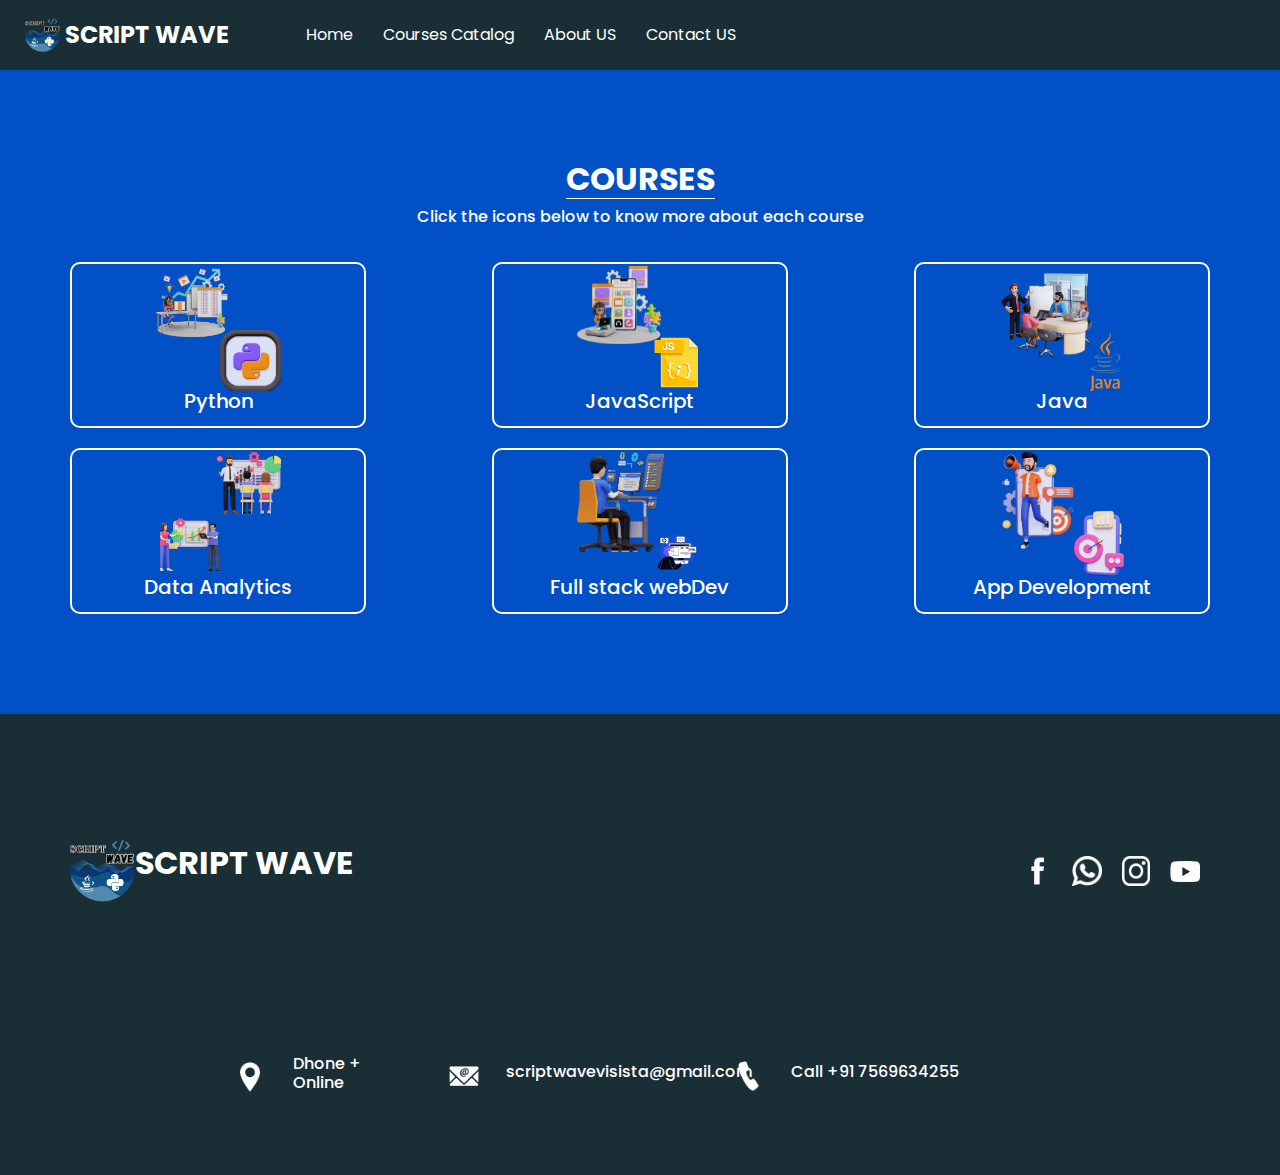
<file: Courses.html>
<!DOCTYPE html>
<html>

<head>
  <!-- Basic -->
  <meta charset="utf-8" />
  <meta http-equiv="X-UA-Compatible" content="IE=edge" />
  <!-- Mobile Metas -->
  <meta name="viewport" content="width=device-width, initial-scale=1, shrink-to-fit=no" />
  <!-- Site Metas -->
  <meta name="keywords" content="" />
  <meta name="description" content="" />
  <meta name="author" content="" />

  <title>Script Wave</title>
  <link rel="icon" href="images/logo.png" type="image/x-icon">
  <!-- bootstrap core css -->
  <link rel="stylesheet" type="text/css" href="css/bootstrap.css" />

  <link href="https://fonts.googleapis.com/css?family=Poppins:400,700&display=swap" rel="stylesheet">
  <!-- Custom styles for this template -->
  <link href="css/style.css" rel="stylesheet" />
  <!-- responsive style -->
  <link href="css/responsive.css" rel="stylesheet" />
</head>
<!-- Google tag (gtag.js) -->
<script async src="https://www.googletagmanager.com/gtag/js?id=G-L0RWZ3F7BE"></script>
<script>
  window.dataLayer = window.dataLayer || [];
  function gtag(){dataLayer.push(arguments);}
  gtag('js', new Date());

  gtag('config', 'G-L0RWZ3F7BE');
</script>
<body class="sub_page">
  <div class="hero_area">
    <!-- header section strats -->
    <header class="header_section">
      <div class="container-fluid">
        <nav class="navbar navbar-expand-lg custom_nav-container">
          <a class="navbar-brand" href="index.html">
            <img src="images/logo.png" alt="" />
            <span>
              SCRIPT WAVE
            </span>
          </a>
          <button style="display: none;" class="navbar-toggler" type="button" data-toggle="collapse" data-target="#navbarSupportedContent" aria-controls="navbarSupportedContent" aria-expanded="false" aria-label="Toggle navigation">
            <span class="navbar-toggler-icon"></span>
          </button>

          <div class="collapse navbar-collapse">
            <ul class="navbar-nav  ">
              <li class="nav-item active">
                <a class="nav-link" href="index.html">Home <span class="sr-only">(current)</span></a>
              </li>
              <li class="nav-item">
                <a class="nav-link" href="Courses.html">Courses Catalog </a>
              </li>
              <li class="nav-item">
                <a class="nav-link" href="about.html"> About US</a>
              </li>
              <!-- <li class="nav-item">
                <a class="nav-link" href="work.html">Work </a>
              </li> -->
              <li class="nav-item">
                <a class="nav-link" href="Contact.html"> Contact US </a>
              </li>

            </ul>
            <div class="user_option">
              <a href="">
                <span>
                </span>
              </a>
              <!-- <form class="form-inline my-2 my-lg-0 ml-0 ml-lg-4 mb-3 mb-lg-0">
                <button class="btn  my-2 my-sm-0 nav_search-btn" type="submit"></button>
              </form> -->
            </div>
          </div>
          <div>
            <div class="custom_menu-btn ">
              <!-- <button>
                <span class=" s-1">

                </span>
                <span class="s-2">

                </span>
                <span class="s-3">

                </span>
              </button> -->
            </div>
          </div>

        </nav>
      </div>
    </header>
    <!-- end header section -->
  </div>

  <!-- category section -->

  <section class="category_section layout_padding">
    <div class="container">
      <div class="heading_container">
        <h2>
          Courses
        </h2>
      </div>
      <div id="click_here"><h6>Click the icons below to know more about each course</h6></div>
      <div class="category_container">

        <div class="box">
          <div class="img-box">
            <a href="https://script-wave1234567.my.canva.site/swpy"  target="_blank"><img src="images/c1.png" alt=""></a>
          </div>
          <div class="detail-box">
            <h5>
              <a href="https://script-wave1234567.my.canva.site/swpy"  target="_blank" style="color: white;">Python </a>
            </h5>
          </div>
        </div>
        <div class="box">
          <div class="img-box">
            <a href="https://script-wave1234567.my.canva.site/swjs" target="_blank"><img src="images/c2.png" alt=""></a>
          </div>
          <div class="detail-box">
            <h5>
              <a href="https://script-wave1234567.my.canva.site/swjs" target="_blank" style="color: white;">JavaScript </a>
            </h5>
          </div>
        </div>
        <div class="box">
          <div class="img-box">
            <a href="https://script-wave1234567.my.canva.site/swjava" target="_blank"><img src="images/c3.png" alt=""></a>
          </div>
          <div class="detail-box">
            <h5>
              <a href="https://script-wave1234567.my.canva.site/swjava"  target="_blank"style="color: white;">Java </a>
            </h5>
          </div>
        </div>
        <div class="box">
          <div class="img-box">
            <a href="https://script-wave1234567.my.canva.site/swana" target="_blank"><img src="images/c4.png" alt=""></a>
          </div>
          <div class="detail-box">
            <h5>
              <a href="https://script-wave1234567.my.canva.site/swana" target="_blank" style="color: white;">Data Analytics </a>
            </h5>
          </div>
        </div>
        <div class="box">
          <div class="img-box">
            <a href="https://script-wave1234567.my.canva.site/swfs" target="_blank"><img src="images/c5.png" alt=""></a>
          </div>
          <div class="detail-box">
            <h5>
              <a href="https://script-wave1234567.my.canva.site/swfs" target="_blank" style="color: white;">Full stack webDev </a>
            </h5>
          </div>
        </div>
        <div class="box">
          <div class="img-box">
            <a href="https://script-wave1234567.my.canva.site/swad" target="_blank"><img src="images/c6.png" alt=""></a>
          </div>
          <div class="detail-box">
            <h5>
              <a href="https://script-wave1234567.my.canva.site/swad" target="_blank" style="color: white;">App Development </a>
            </h5>
          </div>
        </div>
      </div>
    </div>
  </section>
  <!-- end category section -->

  <!-- info section -->

  <section class="info_section ">
    <div class="info_container layout_padding-top">
      <div class="container">
        <div class="info_top">
          <div class="info_logo">
            <img src="images/logo.png" alt="" />

            <span>
                 SCRIPT WAVE
            </span>
          </div>
          <div class="social_box">
            <a href="https://www.facebook.com/profile.php?id=61559275296188" target="_blank">
              <img src="images/fb.png" alt="">
            </a>
            <a href="https://wa.me/917569634255" target="_blank">
              <img src="images/whatsapp.png" alt="">
            </a>
            <!-- <a href="#">
              <img src="images/linkedin.png" alt="">
            </a> -->
            <a href="https://www.instagram.com/scriptwavetraining/" target="_blank">
              <img src="images/instagram.png" alt="">
            </a>
            <a href="https://www.youtube.com/channel/UCXY_vnpCNcsCxXScBrizWcA" target="_blank">
              <img src="images/youtube.png" alt="">
            </a>
          </div>
        </div>

        <!-- <div class="info_main">
          <div class="row">
            <div class="col-md-3 col-lg-2">
              <div class="info_link-box">
                <h5>
                  Useful Link
                </h5>
                <ul>
                  <li class=" active">
                    <a class="" href="index.html">Home <span class="sr-only">(current)</span></a>
                  </li>
                  <li class="">
                    <a class="" href="about.html">About </a>
                  </li>
                 <li class="">
                    <a class="" href="work.html">Work </a>
                  </li>
                  <li class="">
                    <a class="" href="category.html">Category </a>
                  </li>
                </ul>
              </div>
            </div>
            <div class="col-md-3 ">
              <h5>
                Offices
              </h5>
              <p>
                Readable content of a page when looking at its layoutreadable content of a page when looking at its layout
              </p>
            </div>

            <div class="col-md-3 col-lg-2 offset-lg-1">
              <h5>
                Information
              </h5>
              <p>
                Readable content of a page when looking at its layoutreadable content of a page when looking at its layout
              </p>
            </div>

            <div class="col-md-3  offset-lg-1">
              <div class="info_form ">
                <h5>
                  Newsletter
                </h5>
                <form action="">
                  <input type="email" placeholder="Email">
                  <button>
                    Subscribe
                  </button>
                </form>
              </div>
            </div>
          </div>
        </div>
        <div class="row"> -->
        <div class="col-lg-9 col-md-10 mx-auto">
          <div class="info_contact layout_padding2">
            <div class="row">
              <div class="col-md-3">
                <a href="https://maps.app.goo.gl/gwCqbTby2M7iD9GV6" target="_blank" class="link-box">
                  <div class="img-box">
                    <img src="images/location.png" alt="">
                  </div>
                  <div class="detail-box">
                    <h6>
                      Dhone + Online
                    </h6>
                  </div>
                </a>
              </div>
              <div class="col-md-4">
                <a href="mailto:scriptwavevisista@gmail.com" target="_blank" class="link-box">
                  <div class="img-box">
                    <img src="images/mail.png" alt="">
                  </div>
                  <div class="detail-box">
                    <h6>
                      scriptwavevisista@gmail.com
                    </h6>
                  </div>
                </a>
              </div>

              <div class="col-md-5">
                <a href="tel:+917569634255" class="link-box">
                  <div class="img-box">
                    <img src="images/call.png" alt="">
                  </div>
                  <div class="detail-box">
                    <h6>
                      Call +91 7569634255
                    </h6>
                  </div>
                </a>
              </div>
            </div>
          </div>
        </div>
      </div>

    </div>
    </div>
  </section>

  <!-- end info section -->

  <!-- footer section -->
<!--  <footer class="container-fluid footer_section ">-->
<!--    <div class="container">-->
<!--      <p>-->
<!--        &copy; <span id="displayDate"></span> All Rights Reserved By-->
<!--        <a href="https://html.design/">Free Html Templates</a>-->
<!--      </p>-->
<!--    </div>-->
<!--  </footer>-->
  <!-- end  footer section -->


  <script src="js/jquery-3.4.1.min.js"></script>
  <script src="js/bootstrap.js"></script>
  <script src="js/custom.js"></script>

</body>
</body>

</html>
</file>
<file: css/style.css>
body {
  font-family: 'Poppins', sans-serif;
  color: #0c0c0c;
  background-color: #ffffff;
}

.layout_padding {
  padding-top: 90px;
  padding-bottom: 90px;
}

.layout_padding2 {
  padding: 45px 0;
}

.layout_padding2-top {
  padding-top: 45px;
  padding-bottom: 45px;
}

.layout_padding2-bottom {
  padding-bottom: 45px;
}

.layout_padding-top {
  padding-top: 90px;
}

.layout_padding-bottom {
  padding-bottom: 90px;
}

.heading_container {
  display: -webkit-box;
  display: -ms-flexbox;
  display: flex;
}

.heading_container h2 {
  font-weight: bold;
  text-transform: uppercase;
}

/*header section*/
.hero_area {
  height: calc(100vh - 30px);
  background: -webkit-gradient(linear, left top, right top, color-stop(55%, #1a2e35), color-stop(55%, #0250c5));
  background: linear-gradient(to right, #1a2e35 55%, #0250c5 55%);
  display: -webkit-box;
  display: -ms-flexbox;
  display: flex;
  -webkit-box-orient: vertical;
  -webkit-box-direction: normal;
      -ms-flex-direction: column;
          flex-direction: column;
  position: relative;
}

.sub_page .hero_area {
  height: auto;
  background: none;
  background-color: #1a2e35;
}

.hero_area.sub_pages {
  height: auto;
}

.header_section {
  overflow-x: hidden;
}

.header_section .container-fluid {
  padding-right: 25px;
  padding-left: 25px;
}

.header_section .nav_container {
  margin: 0 auto;
}

.header_section .user_option {
  display: -webkit-box;
  display: -ms-flexbox;
  display: flex;
  -webkit-box-align: center;
      -ms-flex-align: center;
          align-items: center;
}

.header_section .user_option a {
  display: -webkit-box;
  display: -ms-flexbox;
  display: flex;
  color: #ffffff;
  -webkit-box-align: center;
      -ms-flex-align: center;
          align-items: center;
}

.header_section .user_option a img {
  min-width: 20px;
  height: 20px;
  margin-right: 5px;
}

.custom_nav-container.navbar-expand-lg .navbar-nav .nav-item .nav-link {
  padding: 10px 15px;
  color: #ffffff;
  text-align: center;
}

a,
a:hover,
a:focus {
  text-decoration: none;
}

a:hover,
a:focus {
  color: initial;
}

.btn,
.btn:focus {
  outline: none !important;
  -webkit-box-shadow: none;
          box-shadow: none;
}

.custom_nav-container .nav_search-btn {
  background-image: url(../images/search-icon.png);
  background-size: 17px;
  background-repeat: no-repeat;
  background-position-y: 7px;
  width: 35px;
  height: 35px;
  padding: 0;
  border: none;
}

.custom_nav-container form {
  padding-top: 7px;
}

.navbar-brand {
  margin-right: 5%;
  display: -webkit-box;
  display: -ms-flexbox;
  display: flex;
  -webkit-box-align: center;
      -ms-flex-align: center;
          align-items: center;
}

.navbar-brand img {
  width: 35px;
  margin-right: 5px;
}

.navbar-brand span {
  font-weight: bold;
  color: #ffffff;
  font-size: 24px;
}

.custom_nav-container {
  z-index: 99999;
  padding: 0;
  height: 70px;
}

.custom_nav-container .navbar-toggler {
  outline: none;
}

.custom_nav-container .navbar-toggler .navbar-toggler-icon {
  background-image: url(../images/menu.png);
  background-size: 30px;
  width: 32px;
  height: 32px;
}

.lg_toggl-btn {
  background-color: transparent;
  border: none;
  outline: none;
  width: 56px;
  height: 40px;
  cursor: pointer;
}

.lg_toggl-btn:focus {
  outline: none;
}

.login_btn-container {
  padding-top: 30px;
}

.login_btn-container a {
  color: #0250c5;
  text-transform: uppercase;
}

/*end header section*/
/* slider section */
.slider_section {
  -webkit-box-flex: 1;
      -ms-flex: 1;
          flex: 1;
  display: -webkit-box;
  display: -ms-flexbox;
  display: flex;
  -webkit-box-align: center;
      -ms-flex-align: center;
          align-items: center;
  position: relative;
}

.slider_section .row {
  -webkit-box-align: center;
      -ms-flex-align: center;
          align-items: center;
}

.slider_section .row > div {
  position: unset;
}

.slider_section .detail-box h1 {
  color: #ffffff;
  font-weight: bold;
  text-transform: uppercase;
}

.slider_section .detail-box p {
  color: #ffffff;
  margin-top: 15px;
}

.slider_section .detail-box .btn-box {
  display: -webkit-box;
  display: -ms-flexbox;
  display: flex;
  -ms-flex-wrap: wrap;
      flex-wrap: wrap;
  margin: 45px -5px 0 -5px;
}

.slider_section .detail-box .btn-box a {
  text-align: center;
  width: 165px;
  font-size: 15px;
  margin: 5px;
}

.slider_section .detail-box .btn-box .btn-1 {
  display: inline-block;
  padding: 10px 0;
  background-color: #0250c5;
  color: #ffffff;
  -webkit-transition: all 0.3s;
  transition: all 0.3s;
  border: 1px solid transparent;
  border-radius: 0;
}

.slider_section .detail-box .btn-box .btn-1:hover {
  background-color: transparent;
  border-color: #0250c5;
  color: #0250c5;
}

.slider_section .detail-box .btn-box .btn-2 {
  display: inline-block;
  padding: 10px 0;
  background-color: #ffffff;
  color: #252525;
  -webkit-transition: all 0.3s;
  transition: all 0.3s;
  border: 1px solid transparent;
  border-radius: 0;
}

.slider_section .detail-box .btn-box .btn-2:hover {
  background-color: transparent;
  border-color: #ffffff;
  color: #ffffff;
}

.slider_section .img-container .img-box img {
  width: 100%;
}

.slider_section #carouselExampleIndicators {
  position: unset;
  width: 100%;
}

.slider_section .carousel_btn-container {
  width: 120px;
  position: absolute;
  bottom: 0;
  display: -webkit-box;
  display: -ms-flexbox;
  display: flex;
  -webkit-box-pack: justify;
      -ms-flex-pack: justify;
          justify-content: space-between;
  left: 8.5%;
  z-index: 999;
  -webkit-transform: translateY(50%);
          transform: translateY(50%);
}

.slider_section .carousel_btn-container .carousel-control-prev,
.slider_section .carousel_btn-container .carousel-control-next {
  position: relative;
  width: 55px;
  height: 55px;
  border: none;
  border-radius: 100%;
  opacity: 1;
  background-repeat: no-repeat;
  background-size: 14px;
  background-position: center;
  background-color: #0250c5;
  margin: 2px;
}

.slider_section .carousel_btn-container .carousel-control-prev:hover,
.slider_section .carousel_btn-container .carousel-control-next:hover {
  background-color: #0250c5;
}

.slider_section .carousel_btn-container .carousel-control-prev {
  background-image: url(../images/prev.png);
}

.slider_section .carousel_btn-container .carousel-control-next {
  background-image: url(../images/next.png);
}

.slider_section ol.carousel-indicators {
  margin: 0;
  width: 75px;
  bottom: 45px;
  left: initial;
  right: 25px;
}

.slider_section ol.carousel-indicators li {
  border-radius: 100%;
  text-indent: 0px;
  text-align: center;
  line-height: 55px;
  color: #ffffff;
  background-color: transparent;
  opacity: 1;
  display: none;
}

.slider_section ol.carousel-indicators li.active {
  display: block;
}

.experience_section .row {
  -webkit-box-align: center;
      -ms-flex-align: center;
          align-items: center;
}

.experience_section .detail-box p {
  margin-top: 20px;
}

.experience_section .detail-box .btn-box {
  display: -webkit-box;
  display: -ms-flexbox;
  display: flex;
  -ms-flex-wrap: wrap;
      flex-wrap: wrap;
  margin: 45px -5px 0 -5px;
}

.experience_section .detail-box .btn-box a {
  text-align: center;
  width: 165px;
  font-size: 15px;
  margin: 5px;
}

.experience_section .detail-box .btn-box .btn-1 {
  display: inline-block;
  padding: 10px 0;
  background-color: #0250c5;
  color: #ffffff;
  -webkit-transition: all 0.3s;
  transition: all 0.3s;
  border: 1px solid transparent;
  border-radius: 0;
}

.experience_section .detail-box .btn-box .btn-1:hover {
  background-color: transparent;
  border-color: #0250c5;
  color: #0250c5;
}

.experience_section .detail-box .btn-box .btn-2 {
  display: inline-block;
  padding: 10px 0;
  background-color: #1a2e35;
  color: #ffffff;
  -webkit-transition: all 0.3s;
  transition: all 0.3s;
  border: 1px solid transparent;
  border-radius: 0;
}

.experience_section .detail-box .btn-box .btn-2:hover {
  background-color: transparent;
  border-color: #1a2e35;
  color: #1a2e35;
}

.experience_section .img-box img {
  width: 100%;
}

.category_section {
  background-color: #0250c5;
  /* #1cbbb4 */
  color: #ffffff;
  text-align: center;
}

.category_section .heading_container {
  -webkit-box-pack: center;
      -ms-flex-pack: center;
          justify-content: center;
}

.category_section .heading_container h2 {
  border-bottom: 1px solid #ffffff;
}

.category_section .category_container {
  display: -webkit-box;
  display: -ms-flexbox;
  display: flex;
  -ms-flex-wrap: wrap;
      flex-wrap: wrap;
  -webkit-box-pack: justify;
      -ms-flex-pack: justify;
          justify-content: space-between;
  margin-top: 25px;
}

.category_section .category_container .box {
  display: -webkit-box;
  display: -ms-flexbox;
  display: flex;
  -webkit-box-orient: vertical;
  -webkit-box-direction: normal;
      -ms-flex-direction: column;
          flex-direction: column;
  -webkit-box-align: center;
      -ms-flex-align: center;
          align-items: center;
  margin: 10px 0;
  min-width: 130px;
  -ms-flex-preferred-size: 26%;
      flex-basis: 26%;
}
.box{
  border: 2px solid rgb(255, 255, 255);
  /* border: #fdfeff; */
  padding:5px ;
  border-radius: 10px
}

.category_section .category_container .box .img-box {
  width: 120px;
  height: 120px;
  display: -webkit-box;
  display: -ms-flexbox;
  display: flex;
  -webkit-box-pack: center;
      -ms-flex-pack: center;
          justify-content: center;
  -webkit-box-align: center;
      -ms-flex-align: center;
          align-items: center;
}

.about_section {
  text-align: center;
}

.about_section .img-box img {
  width: 100%;
}

.about_section .detail-box h2 {
  font-weight: bold;
  text-transform: uppercase;
}

.about_section .detail-box p {
  margin-top: 15px;
}

.about_section .detail-box a {
  display: inline-block;
  padding: 10px 45px;
  background-color: #0250c5;
  color: #ffffff;
  -webkit-transition: all 0.3s;
  transition: all 0.3s;
  border: 1px solid transparent;
  border-radius: 0;
  margin-top: 25px;
}

.about_section .detail-box a:hover {
  background-color: transparent;
  border-color: #0250c5;
  color: #0250c5;
}

.freelance_section .row {
  -webkit-box-align: center;
      -ms-flex-align: center;
          align-items: center;
}

.freelance_section .tab_container .t-link-box {
  margin: 25px 0;
  display: -webkit-box;
  display: -ms-flexbox;
  display: flex;
  -webkit-box-align: center;
      -ms-flex-align: center;
          align-items: center;
  cursor: pointer;
}

.freelance_section .tab_container .t-link-box .img-box {
  width: 90px;
  height: 90px;
  min-width: 90px;
  min-height: 90px;
  display: -webkit-box;
  display: -ms-flexbox;
  display: flex;
  -webkit-box-pack: center;
      -ms-flex-pack: center;
          justify-content: center;
  -webkit-box-align: center;
      -ms-flex-align: center;
          align-items: center;
  background-color: #1a2e35;
  border-radius: 100%;
  margin-right: 35px;
}

.freelance_section .tab_container .t-link-box .img-box img {
  width: auto;
  height: auto;
  max-width: 45px;
  max-height: 45px;
}

.freelance_section .tab_container .t-link-box .detail-box h5 {
  font-weight: bold;
  color: #0250c5;
}

.freelance_section .tab_container .t-link-box .detail-box h3 {
  font-weight: bold;
  color: #252525;
}

.freelance_section .tab_container .t-link-box[aria-expanded="true"] .img-box, .freelance_section .tab_container .t-link-box:hover .img-box {
  background-color: #0250c5;
}

.freelance_section .img-box img {
  width: 100%;
}

.client_section .heading_container {
  -webkit-box-pack: center;
      -ms-flex-pack: center;
          justify-content: center;
  margin-bottom: 25px;
}

.client_section .detail-box {
  text-align: center;
  margin: 25px 35px;
  padding: 45px 65px 35px 65px;
  -webkit-box-shadow: 0px 0px 20px 0 rgba(0, 0, 0, 0.2);
          box-shadow: 0px 0px 20px 0 rgba(0, 0, 0, 0.2);
}

.client_section .detail-box h4 {
  font-weight: bold;
}

.client_section .detail-box p {
  margin-top: 15px;
  margin-bottom: 25px;
}

.client_section .carousel-control-prev,
.client_section .carousel-control-next {
  top: 50%;
  width: 65px;
  height: 65px;
  border: none;
  border-radius: 100%;
  opacity: 1;
  background-repeat: no-repeat;
  background-size: 10px;
  background-position: center;
  background-color: #1a2e35;
  margin: 2px;
  -webkit-transform: translateY(-50%);
          transform: translateY(-50%);
}

.client_section .carousel-control-prev {
  background-image: url(../images/prev-angle.png);
}

.client_section .carousel-control-next {
  background-image: url(../images/next-angle.png);
}

/* info section */
.info_section {
  position: relative;
  background-color: #1a2e35;
  color: #ffffff;
}

.info_section .heading_container {
  margin-bottom: 45px;
}

.info_section h5 {
  text-transform: uppercase;
  font-weight: bold;
  margin-bottom: 20px;
}

.info_section .info_top {
  display: -webkit-box;
  display: -ms-flexbox;
  display: flex;
  -webkit-box-align: center;
      -ms-flex-align: center;
          align-items: center;
  -webkit-box-pack: justify;
      -ms-flex-pack: justify;
          justify-content: space-between;
  margin-top: 35px;
  margin-bottom: 75px;
}

.info_section .info_top .info_logo {
  display: -webkit-box;
  display: -ms-flexbox;
  display: flex;
}

.info_section .info_top .info_logo img {
  width: 65px;
}

.info_section .info_top .info_logo span {
  color: #ffffff;
  font-weight: bold;
  font-size: 32px;
}

.info_section .info_top .social_box {
  display: -webkit-box;
  display: -ms-flexbox;
  display: flex;
  -webkit-box-align: center;
      -ms-flex-align: center;
          align-items: center;
}

.info_section .info_top .social_box a {
  margin: 0 10px;
}

.info_section .info_top .social_box a img {
  width: auto;
  height: auto;
  max-width: 30px;
  max-height: 30px;
}

.info_section a {
  text-transform: none;
}

.info_section ul {
  padding: 0;
}

.info_section ul li {
  list-style-type: none;
  margin: 3px 0;
}

.info_section ul li a {
  color: #ffffff;
}

.info_section .info_link-box {
  display: -webkit-box;
  display: -ms-flexbox;
  display: flex;
  -webkit-box-orient: vertical;
  -webkit-box-direction: normal;
      -ms-flex-direction: column;
          flex-direction: column;
}

.info_section .info_form form input {
  outline: none;
  width: 100%;
  padding: 7px 10px;
}

.info_section .info_form form button {
  display: inline-block;
  padding: 8px 40px;
  background-color: #0250c5;
  color: #ffffff;
  -webkit-transition: all 0.3s;
  transition: all 0.3s;
  border: 1px solid transparent;
  border-radius: 0;
  border: 1.5px solid #ffffff;
  margin-top: 15px;
  text-transform: uppercase;
  font-size: 15px;
}

/* #g_form{
  align-self: center;

} */
.info_section .info_form form button:hover {
  background-color: transparent;
  border-color: #0250c5;
  color: #0250c5;
}

.info_section .info_contact .link-box {
  display: -webkit-box;
  display: -ms-flexbox;
  display: flex;
  -webkit-box-align: center;
      -ms-flex-align: center;
          align-items: center;
  margin: 30px 0;
  color: #ffffff;
}

.info_section .info_contact .link-box .img-box {
  display: -webkit-box;
  display: -ms-flexbox;
  display: flex;
  -webkit-box-pack: center;
      -ms-flex-pack: center;
          justify-content: center;
  -webkit-box-align: center;
      -ms-flex-align: center;
          align-items: center;
  min-width: 45px;
  min-height: 45px;
  margin-right: 20px;
}

.info_section .info_contact .link-box .img-box img {
  width: auto;
  height: auto;
  max-width: 30px;
  max-height: 30px;
}

/* end info section */
/* footer section*/
.footer_section {
  display: -webkit-box;
  display: -ms-flexbox;
  display: flex;
  -webkit-box-orient: vertical;
  -webkit-box-direction: normal;
      -ms-flex-direction: column;
          flex-direction: column;
  -webkit-box-pack: center;
      -ms-flex-pack: center;
          justify-content: center;
  background-color: #fdfeff;
}

.footer_section p {
  color: #171717;
  margin: 0;
  padding: 25px 0 20px 0;
  margin: 0 auto;
  text-align: center;
}

.footer_section a {
  color: #171717;
}

/* end footer section*/
#navbarSupportedContent {
  -webkit-transform: translateX(100vw);
          transform: translateX(100vw);
  opacity: 0;
  -webkit-transition: all 0.3s ease-in;
  transition: all 0.3s ease-in;
  -webkit-box-pack: justify;
      -ms-flex-pack: justify;
          justify-content: space-between;
  -webkit-box-align: center;
      -ms-flex-align: center;
          align-items: center;
}

#navbarSupportedContent.lg_nav-toggle {
  -webkit-transform: translateX(0);
          transform: translateX(0);
  opacity: 1;
}

.custom_menu-btn button {
  margin-top: 12px;
  outline: none;
  border: none;
  background-color: transparent;
}

.custom_menu-btn button span {
  display: block;
  width: 34px;
  height: 4px;
  background-color: #fff;
  margin: 7px 0;
  -webkit-transition: all 0.3s;
  transition: all 0.3s;
  border-radius: 10px;
}

.custom_menu-btn .s-2 {
  -webkit-transition: all 0.1s;
  transition: all 0.1s;
  width: 17px;
  margin-left: auto;
}

.menu_btn-style button .s-1 {
  -webkit-transform: rotate(45deg) translate(8px, 8px);
          transform: rotate(45deg) translate(8px, 8px);
}

.menu_btn-style button .s-2 {
  -webkit-transform: translateX(100px);
          transform: translateX(100px);
}

.menu_btn-style button .s-3 {
  -webkit-transform: rotate(-45deg) translate(8px, -8px);
          transform: rotate(-45deg) translate(8px, -8px);
}
/*# sourceMappingURL=style.css.map */
</file>
<file: css/responsive.css>
@media (max-width: 1120px) {}

@media (max-width: 992px) {
  .hero_area {
    height: auto;
  }

  #navbarSupportedContent {
    opacity: 1;
    transform: none;
    margin-top: 15px;
  }


  .navbar-toggler {
    padding: 0.25rem 0;
  }


  .header_section .user_option {
    display: none;
  }

  .custom_menu-btn {
    display: none;
  }

  .navbar-nav {
    align-items: center;
  }

  .custom_nav-container .navbar-toggler {
    margin-left: auto;
  }

  .custom_nav-container {
    padding: 15px 0;
    height: auto;
  }

  .slider_section {
    padding-top: 45px;
    padding-bottom: 120px;
  }

  .info_section .info_contact .link-box .img-box {
    margin-right: 8px;
  }

}

@media (max-width: 767px) {
  .hero_area {
    background: none;
    background-color: #1a2e35;
    /* background: linear-gradient(to bottom, #1a2e35 40%, #1cbbb4 40%); */
  }

  .slider_section {
    text-align: center;
    padding-bottom: 0;
  }

  .slider_section .detail-box {
    margin-bottom: 75px;
  }

  .slider_section .detail-box .btn-box {
    justify-content: center;
  }


  .img-container {
    padding: 0;
  }

  .slider_section .img-container .img-box {

    padding: 45px 0;
    background-color: #0250c5;
    /* #1cbbb4 */
  }

  .experience_section .img-box {

    margin-bottom: 45px;

  }

  .category_section .category_container .box {
    flex-basis: 34%;
  }

  .client_section .detail-box {
    margin: 25px;
    padding: 45px 25px 35px 25px;
  }

  .client_section .carousel-control-prev,
  .client_section .carousel-control-next {
    top: 92%;
  }

  .info_section .info_top {

    flex-direction: column;

  }

  .info_section .info_top .social_box {
    margin-top: 35px;
  }

  .info_section .row>div {

    display: flex;
    flex-direction: column;
    align-items: center;
    text-align: center;
    margin-bottom: 25px;

  }

  .info_section .info_contact .link-box {
    margin: 0;
  }



}

@media (max-width: 576px) {
  .category_section .category_container {
    justify-content: center;
  }

  .category_section .category_container .box {
    flex-basis: 52%;
  }
}

@media (max-width: 480px) {}

@media (max-width: 420px) {
  .client_section .detail-box {
    margin: 25px 5px;
    box-shadow: 0px 0px 2px 0 rgba(0, 0, 0, 0.2);
  }

  .slider_section .carousel_btn-container {

    width: 100px;
  }

  .slider_section .carousel_btn-container .carousel-control-prev,
  .slider_section .carousel_btn-container .carousel-control-next {
    width: 45px;
    height: 45px;
    background-size: 12px;
  }

  .slider_section ol.carousel-indicators {
    right: 0;
  }

  .client_section .carousel-control-prev,
  .client_section .carousel-control-next {

    top: 95%;

  }


  .client_section .carousel-control-prev,
  .client_section .carousel-control-next {
    width: 50px;
    height: 50px;
    background-size: 8px;
  }

  .freelance_section .tab_container .t-link-box .detail-box h3 {
    font-size: 22px;
  }
}

@media (max-width: 360px) {}

@media (min-width: 1200px) {
  .container {
    max-width: 1170px;
  }
}
</file>
